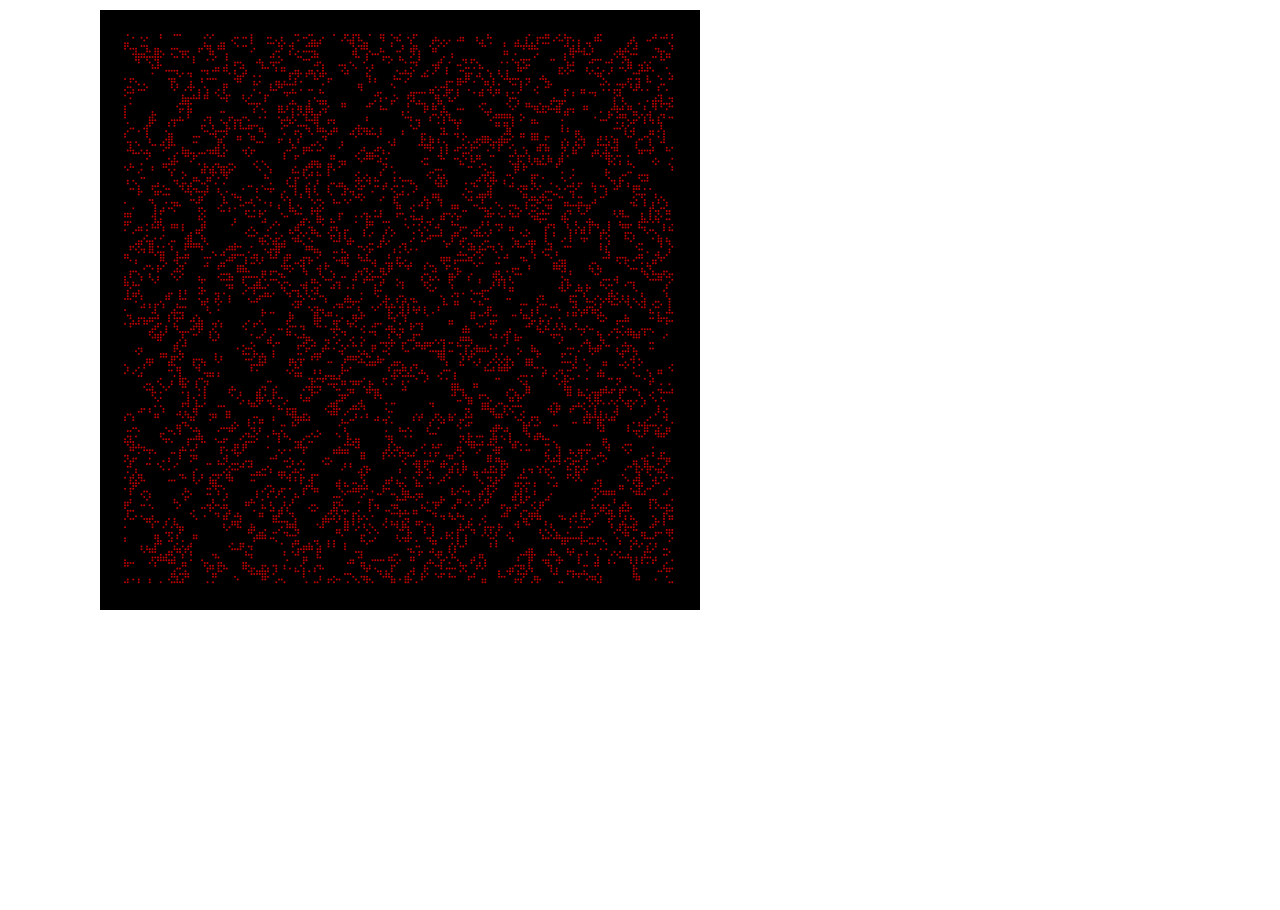
<file: index.html>
<!DOCTYPE html>
<html>

<head>
    <title>Game of Life</title>
    <link rel="stylesheet" type="text/css" href="map.css">
    <script type="text/javascript" src="jquery.min.js"></script>
    <script type="text/javascript" src="map.js"></script>
</head>

<body>
    <canvas id="mycanvas" width="600" height="600"></canvas>
</body>

</html>
</file>
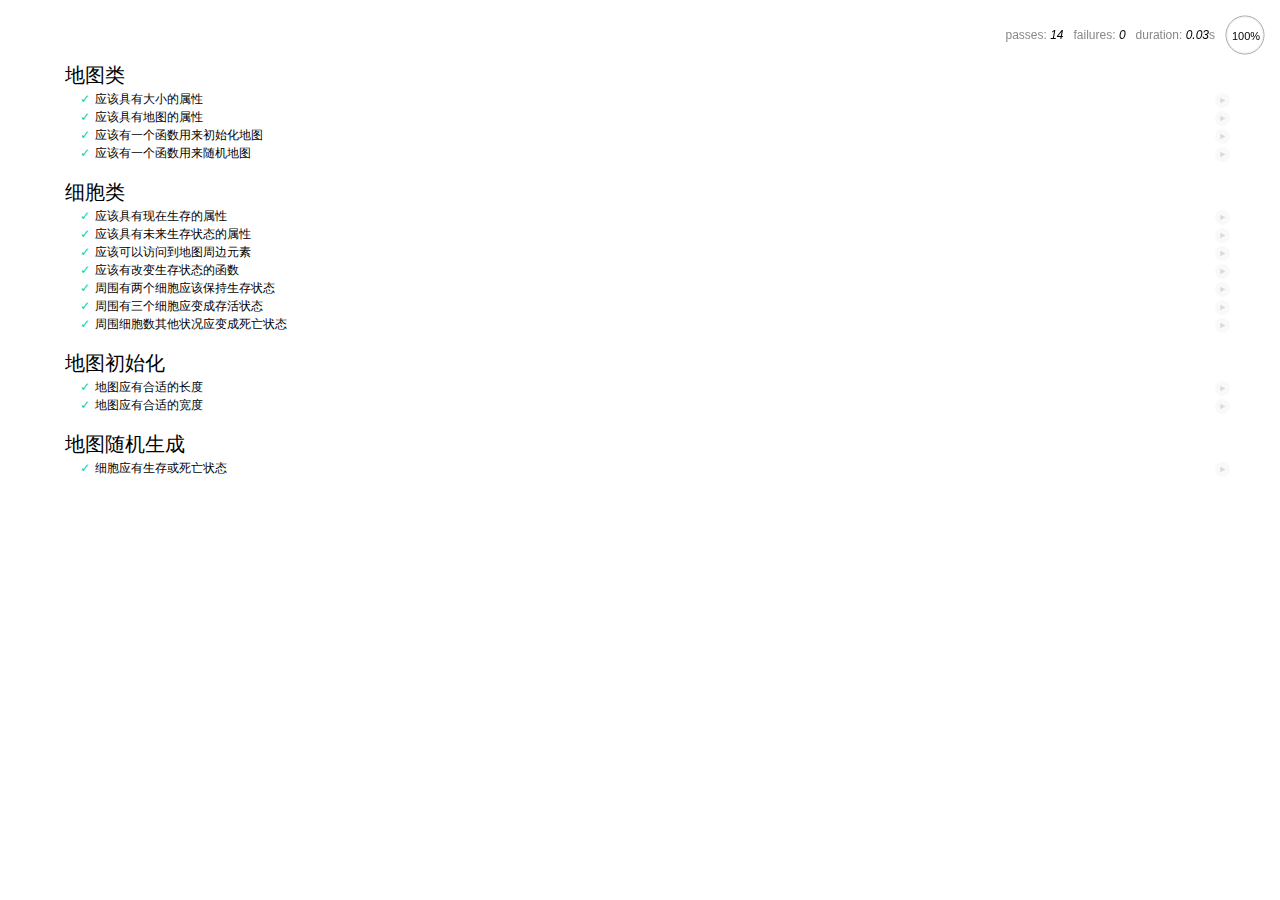
<file: test.html>
<!DOCTYPE html>
<html lang="en">
<head>
    <meta charset="utf-8">
    <title>Test</title>
    <link rel="stylesheet" href="./node_modules/mocha/mocha.css">
    <script type="text/javascript" src="jquery.min.js"></script>
</head>
<body>
    <div id="mocha"></div>
    <script src="./node_modules/mocha/mocha.js"></script>
    <script >mocha.setup('bdd');</script>
    <script src="./node_modules/chai/chai.js"></script>
    <script >
        var assert = chai.assert
    </script>
    <script src="map.js"></script>
    <script src="map_test.js"></script>
    <script>
        mocha.run();
    </script>
</body>
</html>
</file>
<file: map.css>
* {
    margin: 0;
    padding: 0;
}

html,
body {
    height: 100%;
    width: 100%;
    
}

canvas {
    display: block;
    width: 600px;
    height: 600px;
    margin-top: 10px;
    margin-left: 100px;
    background-color: black;
}
</file>
<file: node_modules/mocha/mocha.css>
@charset "utf-8";

body {
  margin:0;
}

#mocha {
  font: 20px/1.5 "Helvetica Neue", Helvetica, Arial, sans-serif;
  margin: 60px 50px;
}

#mocha ul,
#mocha li {
  margin: 0;
  padding: 0;
}

#mocha ul {
  list-style: none;
}

#mocha h1,
#mocha h2 {
  margin: 0;
}

#mocha h1 {
  margin-top: 15px;
  font-size: 1em;
  font-weight: 200;
}

#mocha h1 a {
  text-decoration: none;
  color: inherit;
}

#mocha h1 a:hover {
  text-decoration: underline;
}

#mocha .suite .suite h1 {
  margin-top: 0;
  font-size: .8em;
}

#mocha .hidden {
  display: none;
}

#mocha h2 {
  font-size: 12px;
  font-weight: normal;
  cursor: pointer;
}

#mocha .suite {
  margin-left: 15px;
}

#mocha .test {
  margin-left: 15px;
  overflow: hidden;
}

#mocha .test.pending:hover h2::after {
  content: '(pending)';
  font-family: arial, sans-serif;
}

#mocha .test.pass.medium .duration {
  background: #c09853;
}

#mocha .test.pass.slow .duration {
  background: #b94a48;
}

#mocha .test.pass::before {
  content: '✓';
  font-size: 12px;
  display: block;
  float: left;
  margin-right: 5px;
  color: #00d6b2;
}

#mocha .test.pass .duration {
  font-size: 9px;
  margin-left: 5px;
  padding: 2px 5px;
  color: #fff;
  -webkit-box-shadow: inset 0 1px 1px rgba(0,0,0,.2);
  -moz-box-shadow: inset 0 1px 1px rgba(0,0,0,.2);
  box-shadow: inset 0 1px 1px rgba(0,0,0,.2);
  -webkit-border-radius: 5px;
  -moz-border-radius: 5px;
  -ms-border-radius: 5px;
  -o-border-radius: 5px;
  border-radius: 5px;
}

#mocha .test.pass.fast .duration {
  display: none;
}

#mocha .test.pending {
  color: #0b97c4;
}

#mocha .test.pending::before {
  content: '◦';
  color: #0b97c4;
}

#mocha .test.fail {
  color: #c00;
}

#mocha .test.fail pre {
  color: black;
}

#mocha .test.fail::before {
  content: '✖';
  font-size: 12px;
  display: block;
  float: left;
  margin-right: 5px;
  color: #c00;
}

#mocha .test pre.error {
  color: #c00;
  max-height: 300px;
  overflow: auto;
}

#mocha .test .html-error {
  overflow: auto;
  color: black;
  line-height: 1.5;
  display: block;
  float: left;
  clear: left;
  font: 12px/1.5 monaco, monospace;
  margin: 5px;
  padding: 15px;
  border: 1px solid #eee;
  max-width: 85%; /*(1)*/
  max-width: -webkit-calc(100% - 42px);
  max-width: -moz-calc(100% - 42px);
  max-width: calc(100% - 42px); /*(2)*/
  max-height: 300px;
  word-wrap: break-word;
  border-bottom-color: #ddd;
  -webkit-box-shadow: 0 1px 3px #eee;
  -moz-box-shadow: 0 1px 3px #eee;
  box-shadow: 0 1px 3px #eee;
  -webkit-border-radius: 3px;
  -moz-border-radius: 3px;
  border-radius: 3px;
}

#mocha .test .html-error pre.error {
  border: none;
  -webkit-border-radius: 0;
  -moz-border-radius: 0;
  border-radius: 0;
  -webkit-box-shadow: 0;
  -moz-box-shadow: 0;
  box-shadow: 0;
  padding: 0;
  margin: 0;
  margin-top: 18px;
  max-height: none;
}

/**
 * (1): approximate for browsers not supporting calc
 * (2): 42 = 2*15 + 2*10 + 2*1 (padding + margin + border)
 *      ^^ seriously
 */
#mocha .test pre {
  display: block;
  float: left;
  clear: left;
  font: 12px/1.5 monaco, monospace;
  margin: 5px;
  padding: 15px;
  border: 1px solid #eee;
  max-width: 85%; /*(1)*/
  max-width: -webkit-calc(100% - 42px);
  max-width: -moz-calc(100% - 42px);
  max-width: calc(100% - 42px); /*(2)*/
  word-wrap: break-word;
  border-bottom-color: #ddd;
  -webkit-box-shadow: 0 1px 3px #eee;
  -moz-box-shadow: 0 1px 3px #eee;
  box-shadow: 0 1px 3px #eee;
  -webkit-border-radius: 3px;
  -moz-border-radius: 3px;
  border-radius: 3px;
}

#mocha .test h2 {
  position: relative;
}

#mocha .test a.replay {
  position: absolute;
  top: 3px;
  right: 0;
  text-decoration: none;
  vertical-align: middle;
  display: block;
  width: 15px;
  height: 15px;
  line-height: 15px;
  text-align: center;
  background: #eee;
  font-size: 15px;
  -webkit-border-radius: 15px;
  -moz-border-radius: 15px;
  border-radius: 15px;
  -webkit-transition:opacity 200ms;
  -moz-transition:opacity 200ms;
  -o-transition:opacity 200ms;
  transition: opacity 200ms;
  opacity: 0.3;
  color: #888;
}

#mocha .test:hover a.replay {
  opacity: 1;
}

#mocha-report.pass .test.fail {
  display: none;
}

#mocha-report.fail .test.pass {
  display: none;
}

#mocha-report.pending .test.pass,
#mocha-report.pending .test.fail {
  display: none;
}
#mocha-report.pending .test.pass.pending {
  display: block;
}

#mocha-error {
  color: #c00;
  font-size: 1.5em;
  font-weight: 100;
  letter-spacing: 1px;
}

#mocha-stats {
  position: fixed;
  top: 15px;
  right: 10px;
  font-size: 12px;
  margin: 0;
  color: #888;
  z-index: 1;
}

#mocha-stats .progress {
  float: right;
  padding-top: 0;

  /**
   * Set safe initial values, so mochas .progress does not inherit these
   * properties from Bootstrap .progress (which causes .progress height to
   * equal line height set in Bootstrap).
   */
  height: auto;
  -webkit-box-shadow: none;
  -moz-box-shadow: none;
  box-shadow: none;
  background-color: initial;
}

#mocha-stats em {
  color: black;
}

#mocha-stats a {
  text-decoration: none;
  color: inherit;
}

#mocha-stats a:hover {
  border-bottom: 1px solid #eee;
}

#mocha-stats li {
  display: inline-block;
  margin: 0 5px;
  list-style: none;
  padding-top: 11px;
}

#mocha-stats canvas {
  width: 40px;
  height: 40px;
}

#mocha code .comment { color: #ddd; }
#mocha code .init { color: #2f6fad; }
#mocha code .string { color: #5890ad; }
#mocha code .keyword { color: #8a6343; }
#mocha code .number { color: #2f6fad; }

@media screen and (max-device-width: 480px) {
  #mocha {
    margin: 60px 0px;
  }

  #mocha #stats {
    position: absolute;
  }
}
</file>
